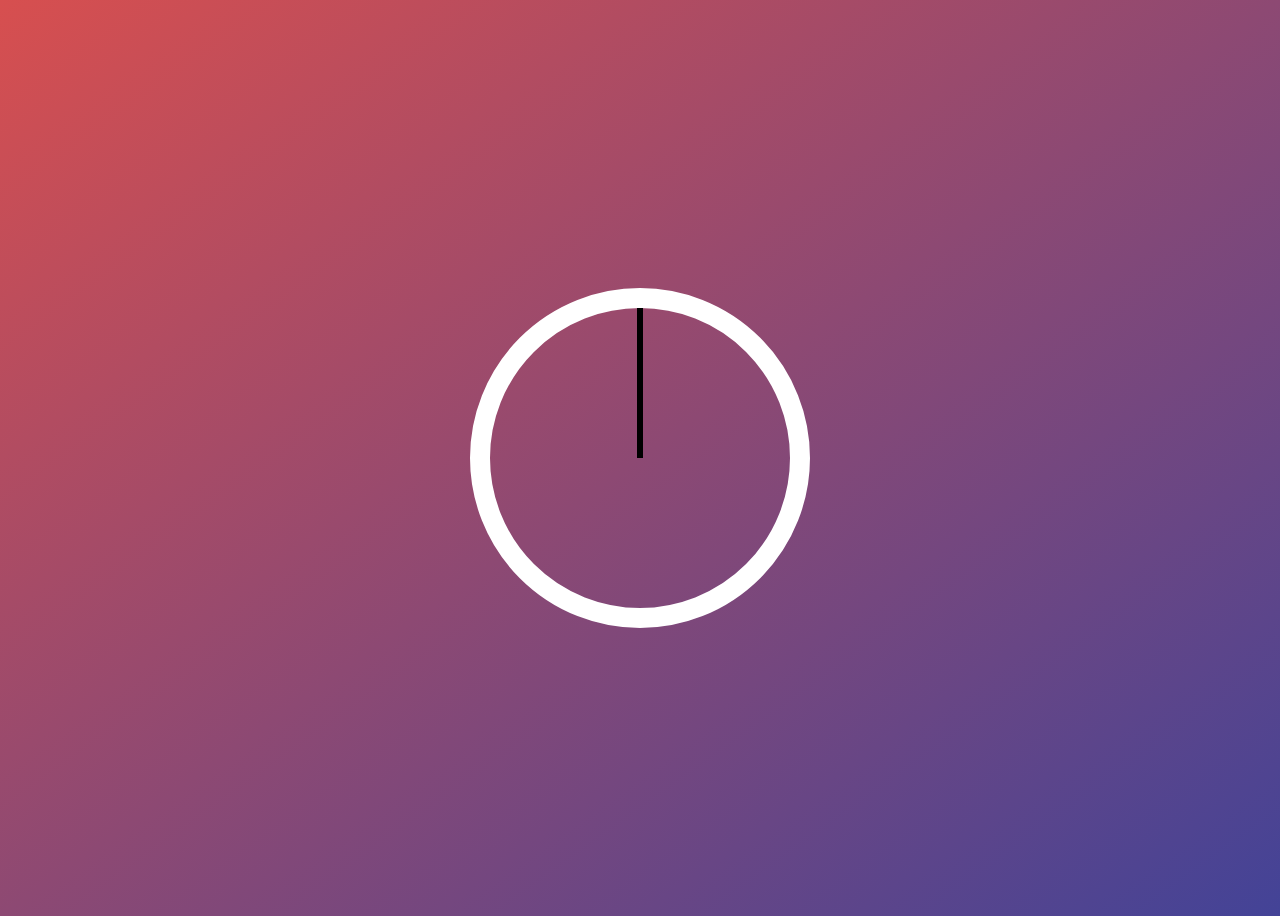
<file: analog clock/index.html>
<!DOCTYPE html>
<html lang="en">
<head>
    <meta charset="UTF-8">
    <meta name="viewport" content="width=device-width, initial-scale=1.0">
    <title>Clock</title>
    <link rel="stylesheet" href="style.css">
</head>
<body>

    <div class="clock">
        <div class="clock-face">
            <div class="hand hour-hand"></div>
            <div class="hand min-hand"></div>
            <div class="hand second-hand"></div>
        </div>
    </div>

    <script src="script.js"></script>
    
</body>
</html>
</file>
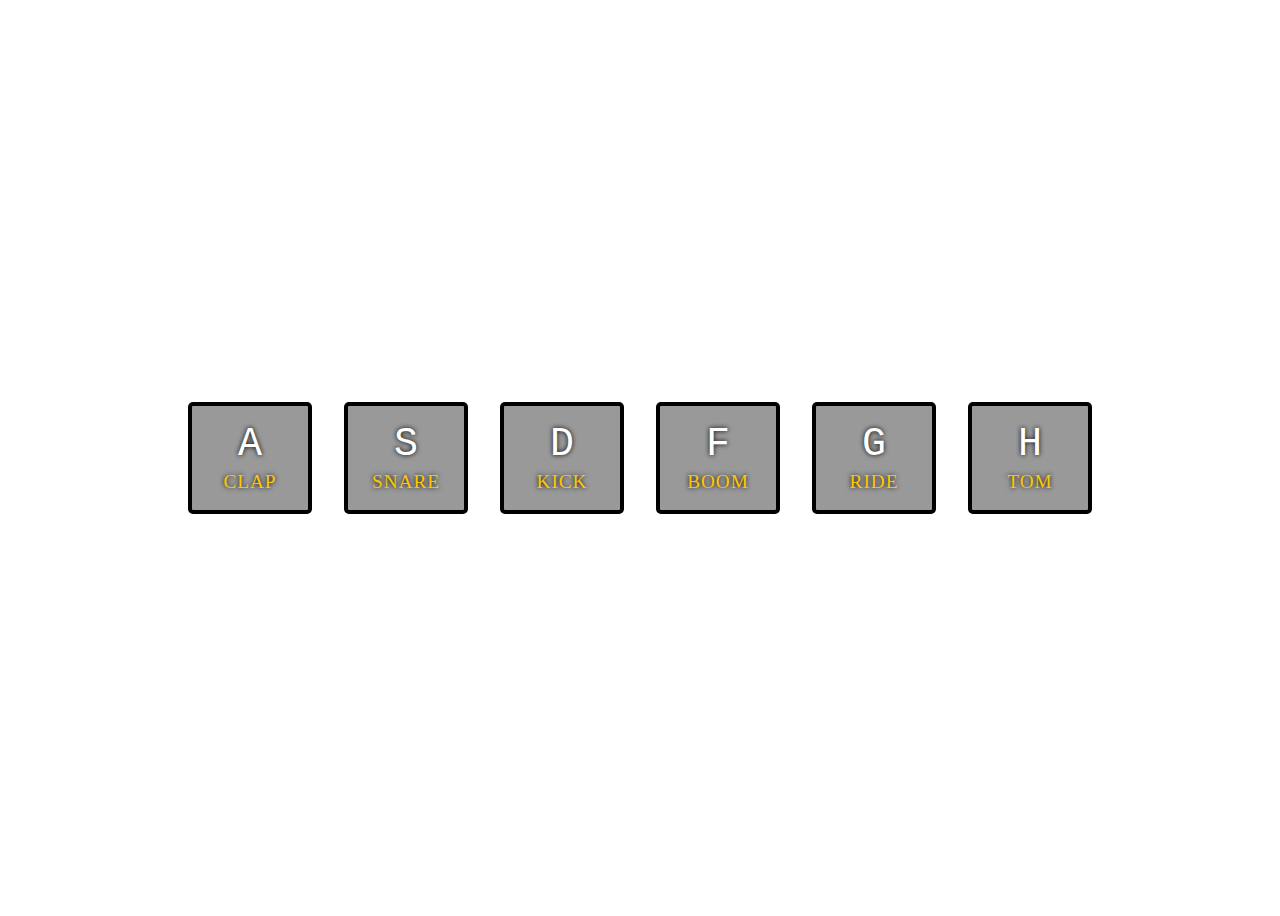
<file: Soundhit/index.html>
<!DOCTYPE html>
<html lang="en">
<head>
    <meta charset="UTF-8">
    <meta name="viewport" content="width=device-width, initial-scale=1.0">
    <title>Drum Audio</title>
    <link rel="stylesheet" href="style.css">
</head>
<body>
    <div class="keys">
         <div class="key" data-key="65">
             <kbd>A</kbd>
             <span class="sound">clap</span>
         </div>
         <div class="key" data-key="83">
             <kbd>S</kbd>
             <span class="sound">snare</span>
         </div>
         <div class="key" data-key="68">
             <kbd>D</kbd>
             <span class="sound">kick</span>
         </div>
         <div class="key" data-key="70">
             <kbd>F</kbd>
             <span class="sound">boom</span>
         </div>
         <div class="key" data-key="71">
             <kbd>G</kbd>
             <span class="sound">ride</span>
         </div>
         <div class="key" data-key="72">
             <kbd>H</kbd>
             <span class="sound">tom</span>
         </div>
    </div>

     <audio data-key="65" src="sounds/clap.wav"></audio>
     <audio data-key="83" src="sounds/snare.wav"></audio>
     <audio data-key="68" src="sounds/kick.wav"></audio>
     <audio data-key="70" src="sounds/boom.wav"></audio>
     <audio data-key="71" src="sounds/ride.wav"></audio>
     <audio data-key="72" src="sounds/tom.wav"></audio>
    
</body>
<script src="script.js"></script>
</html>
</file>
<file: analog clock/style.css>
html{
    background: linear-gradient(to bottom right, rgb(215, 79, 79),rgb(67, 67, 151));
    background-size: cover;
    font-family: Arial, Helvetica, sans-serif;
    text-align: center;
    font-size: 10px;
}
body{
    font-size: 2rem;
    display: flex;
    min-height: 100vh;
    align-items: center;
}
.clock{
    width: 30rem;
    height: 30rem;
    border: 20px solid white;
    border-radius: 50%;
    margin: 50px auto;

}
.clock-face{
    position: relative;
    width: 100%;
    height: 100%;
    transform: translateY(-3px); /* account for the height of the clocks hands */
}
.hand{
    width: 50%;
    height: 6px;
    background: black;
    position: absolute;
    top: 50%; 
    transform-origin: 100%;
    transform: rotate(90deg);
    transition: all 0.05s;
    transition-timing-function: cubic-bezier(0.1, 2.7, 0.58, 1);
}
</file>
<file: Soundhit/style.css>
.keys{
    display: flex;
    justify-content: center;
    align-items: center;
    min-height: 100vh;
}
.key{
    border: 4px solid black;
    border-radius: 5px;
    margin: 1rem;
    font-size: 1.5rem;
    padding: 1rem .5rem;
    transition: all 0.07s;
    width: 100px;
    text-align: center;
    color: white;
    background-color: rgba(0, 0, 0, 0.4);
    text-shadow: 0 0 5px black;
}
.playing{
    transform: scale(1.1);
    border-color: #ffc600;
    box-shadow: 0 0 10px #ffc600;
}
kbd{
    display: block;
    font-size: 40px;
}
.sound{
    font-size: 1.2rem;
    text-transform: uppercase;
    letter-spacing: 1px;
    color: #ffc600;
}
</file>
